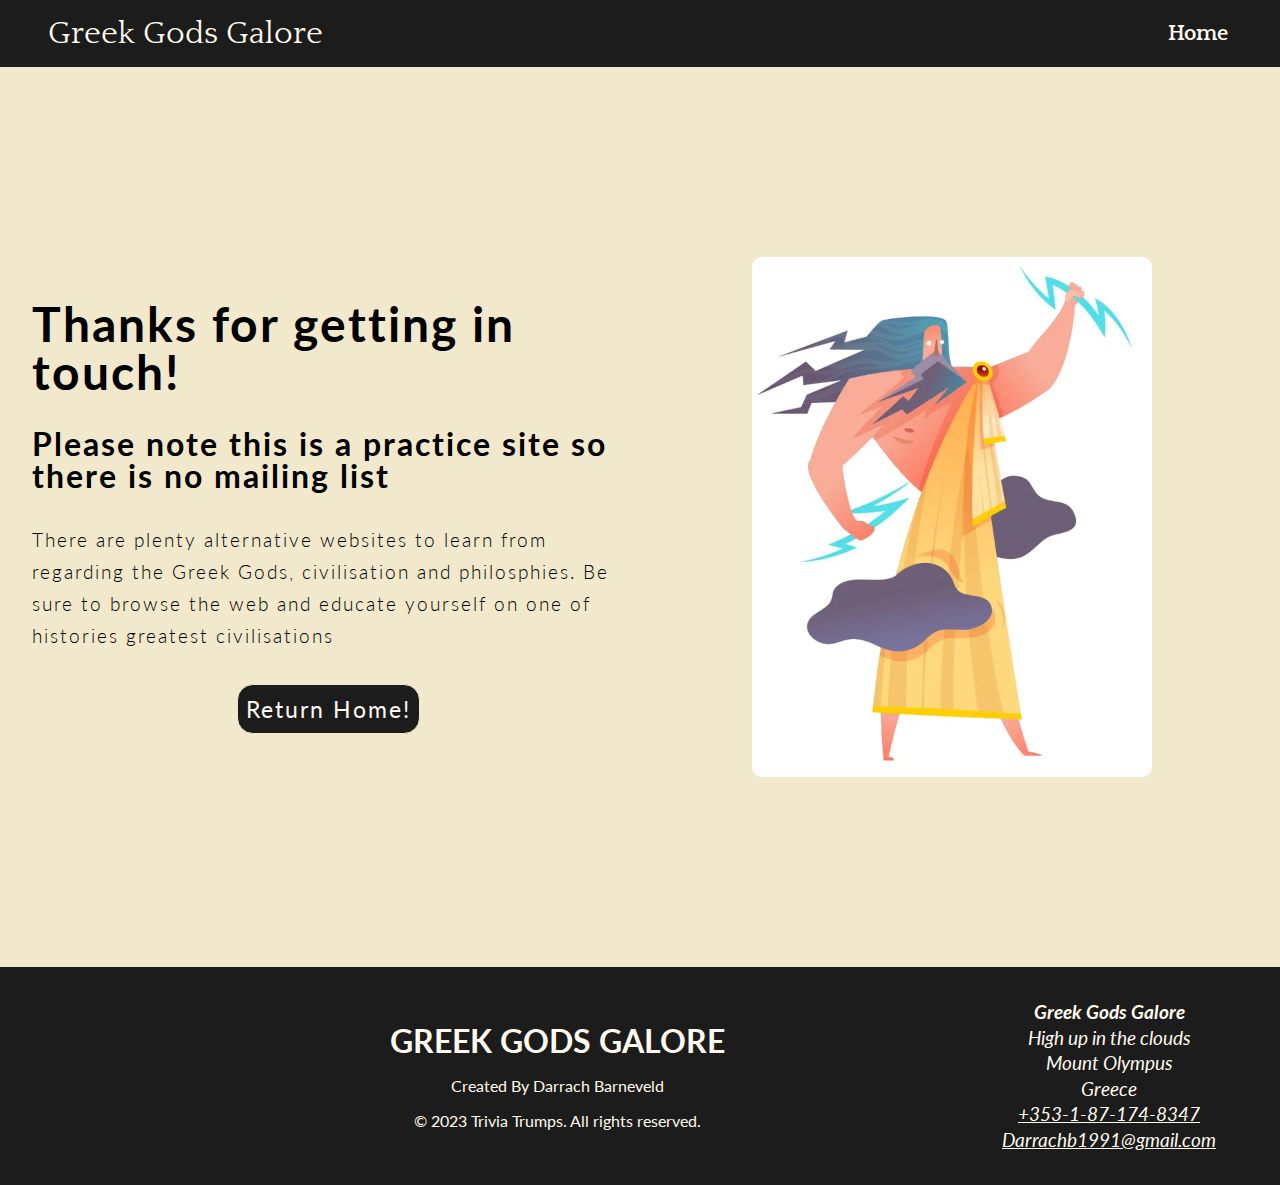
<file: success.html>
<!DOCTYPE html>
<html lang="en">
  <head>
    <meta charset="UTF-8" />
    <meta http-equiv="X-UA-Compatible" content="IE=edge" />
    <meta name="viewport" content="width=device-width, initial-scale=1.0" />
    <meta
      name="description"
      content="Success confirmation page for signing up to the Greek Gods Galore mailing list"
    />
    <meta
      name="keywords"
      content="Greece, History, Gods, Olympus, Ancient Greece, Religion, Zeus, Hades, Hera, Poseidon"
    />
    <meta name="author" content="Darrach Barneveld" />
    <link href="assets/css/styles.css" rel="stylesheet" />

    <link
      rel="shortcut icon"
      href="assets/images/favicon.ico"
      type="image/x-icon"
    />

    <title>Success</title>
  </head>
  <body>
    <header id="header">
      <a id="logo" href="./"> Greek Gods Galore </a>
      <nav id="navigation">
        <ul id="nav-list">
          <li class="nav-item"><a href="index.html">Home</a></li>
        </ul>
      </nav>
    </header>
    <main class="wrapper">
      <section id="maillist">
        <div class="container">
          <div class="box">
            <h1 class="page-header">Thanks for getting in touch!</h1>
            <h2 class="page-sub-header">
              Please note this is a practice site so there is no mailing list
            </h2>

            <p class="page-text">
              There are plenty alternative websites to learn from regarding the
              Greek Gods, civilisation and philosphies. Be sure to browse the
              web and educate yourself on one of histories greatest
              civilisations
            </p>

            <a href="./" class="form-btn">Return Home!</a>
          </div>

          <div class="box">
            <img
              srcset="
                assets/images/gods/zeus-300.webp  300w,
                assets/images/gods/zeus-400.webp  400w,
                assets/images/gods/zeus-600.webp  600w,
                assets/images/gods/zeus.webp     1028w
              "
              loading="lazy"
              class="page-image"
              src="./assets/images/gods/zeus.webp"
              alt="picture of zeus"
              sizes="(max-width: 1024px) 600px, (max-width: 1500px) 600px"
            />
          </div>
        </div>
      </section>
    </main>

    <footer id="footer">
      <div class="socials-container">
        <div class="socials">
          <a
            href="https://github.com/DarrachBarneveld"
            target="_blank"
            aria-label="Visit my GitHub profile"
          >
            <i class="fa fa-github"></i>
          </a>
          <a
            href="https://www.facebook.com/darrach.barneveld/"
            target="_blank"
            aria-label="Visit my Facebook profile"
          >
            <i class="fa fa-facebook-square"></i>
          </a>
          <a
            href="https://www.linkedin.com/in/darrach-barneveld-2b493511b/"
            target="_blank"
            aria-label="Visit my LinkedIn profile"
          >
            <i class="fab fa-linkedin-in"></i>
          </a>
          <a
            href="https://www.instagram.com/darrachbarneveld/"
            target="_blank"
            aria-label="Visit my Instagram profile"
          >
            <i class="fa fa-instagram"></i>
          </a>
        </div>
      </div>

      <div class="center-footer">
        <h2 class="footer-header">GREEK GODS GALORE</h2>
        <p>Created By Darrach Barneveld</p>
        <p>&copy; 2023 Trivia Trumps. All rights reserved.</p>
      </div>

      <address class="contact-details">
        <p>
          <strong>Greek Gods Galore</strong><br />
          High up in the clouds<br />
          Mount Olympus<br />
          Greece
        </p>
        <p>
          <a href="tel:+3531871748347">+353-1-87-174-8347</a><br />
          <a href="mailto:darrachb1991@gmail.com">Darrachb1991@gmail.com</a>
        </p>
      </address>
    </footer>
  </body>
</html>
</file>
<file: assets/css/styles.css>
@import url("https://fonts.googleapis.com/css2?family=Lato:ital,wght@0,100;0,300;0,400;0,700;1,100;1,400&family=Quattrocento:wght@400;700&display=swap");

:root {
  --primary-font: "Quattrocento", serif;
  --primary-color: #f2e9cc;
  --secondary-color: #1c1c1c;
  --box-shadow: rgba(0, 0, 0, 0.35) 0px 5px 15px;
}

*,
*:before,
*:after {
  box-sizing: border-box;
  padding: 0;
  margin: 0;
}

html {
  scroll-behavior: smooth;
  font-family: "Lato", sans-serif;
}

a {
  text-decoration: none;
  color: inherit;
}

section {
  display: flex;
  justify-content: center;
  align-items: center;
  flex-direction: column;
}

/* GENERAL UX */

.wrapper {
  background-color: var(--primary-color);
  letter-spacing: 2px;
}

.container {
  display: flex;
  justify-content: center;
  align-items: center;
  padding: 2rem;
  gap: 2rem;
  width: 100%;
  max-width: 1600px;
}

.container-grid {
  display: grid;
  padding: 2rem;
  display: grid;
  grid-template-columns: 1fr 1fr 1fr;
  gap: 1rem;
  height: 100%;
  max-width: 1600px;
}

.box {
  flex: 1;
  font-size: larger;
  display: flex;
  flex-direction: column;
  align-items: center;
  height: 100%;
  width: 100%;
  gap: 2rem;
  line-height: 2rem;
}

.section-heading {
  text-align: center;
  font-size: 2.2rem;
  width: fit-content;
  font-family: var(--primary-font);
  margin: 3rem 0.5rem;
  border-bottom: 1px solid var(--secondary-color);
}

.section-text {
  font-size: large;
}

/* HEADER */

#header {
  position: sticky;
  top: 0;
  z-index: 1000;
  display: flex;
  justify-content: space-between;
  background-color: var(--secondary-color);
  color: floralwhite;
  align-items: center;
  padding: 1rem 3rem;
  gap: 0.5rem;
  font-family: var(--primary-font);
  font-size: large;
}

#logo {
  font-size: xx-large;
}

#nav-list {
  display: flex;
  list-style: none;
  gap: 1rem;
}

.nav-item a {
  font-weight: bold;
  font-size: larger;
  min-height: 48px;
  min-width: 48px;
  padding: 0.25rem;
}

.nav-item a:hover {
  border-bottom: 1px solid floralwhite;
}

/* HERO SECTION */

#hero {
  height: 600px;
  position: relative;
  font-family: var(--primary-font);
}

.hero-background {
  width: 100%;
  position: absolute;
  height: 100%;
  object-fit: cover;
  z-index: 1;
}

.hero-gradient {
  position: absolute;
  width: 100%;
  height: 100%;
  background: rgba(0, 0, 0, 0.3);
  display: flex;
  justify-content: center;
  align-items: center;
  gap: 2rem;
  z-index: 2;
}

.hero-text {
  font-size: 4rem;
  color: white;
  flex: 2;
}

.hero-image {
  border-radius: 25px;
  flex: 1;
  aspect-ratio: 1/1;
  border: 2px solid gold;
  background-size: 100%;
  animation: pan-image 30s linear infinite;
  background-size: cover;
  background: url("../images/12olympians.webp");
}

/* HISTORY */

#history {
  scroll-margin-top: 4rem;
}

.quote {
  font-weight: bolder;
  font-style: italic;
  color: darkblue;
}

.video {
  width: 100%;
  aspect-ratio: 16/9;
  border-radius: 10px;
  border: none;
}

.map-container {
  width: 100%;
  max-width: 500px;
}

#map {
  aspect-ratio: 1/1;
  width: 100%;
  align-self: center;
  border-radius: 10px;
  border: 1px solid var(--secondary-color);
}

.map-container figcaption {
  border-radius: 10px;
  font-size: larger;
  text-align: center;
  font-weight: bolder;
  background-color: white;
  padding: 0.5rem;
  font-family: var(--primary-font);
}

/* GODS INTRO */

#gods {
  flex-direction: column;
  scroll-margin-top: 4rem;
}

#aphrodite {
  scroll-margin-top: 4rem;
}
#apollo {
  scroll-margin-top: 4rem;
}
#ares {
  scroll-margin-top: 4rem;
}
#artemis {
  scroll-margin-top: 4rem;
}
#athena {
  scroll-margin-top: 4rem;
}
#dionysus {
  scroll-margin-top: 4rem;
}
#hades {
  scroll-margin-top: 4rem;
}
#hephaestus {
  scroll-margin-top: 4rem;
}
#hera {
  scroll-margin-top: 4rem;
}
#hermes {
  scroll-margin-top: 4rem;
}
#posedion {
  scroll-margin-top: 4rem;
}
#zeus {
  scroll-margin-top: 4rem;
}

.gods-container {
  justify-content: center;
  display: flex;
  flex-wrap: wrap;
  gap: 1rem;
  font-family: var(--primary-font);
  scroll-margin-top: 4rem;
}

.god-card {
  display: flex;
  flex-direction: column;
  justify-content: center;
  align-items: center;
  border: 1px solid black;
  border-radius: 0.5rem;
  box-shadow: var(--box-shadow);
  background: rgb(200, 200, 200);
  overflow: hidden;
  position: relative;
  width: 175px;
  transition: all 300ms;
}

.god-card:hover {
  transform: scale(1.02);
  cursor: pointer;
  transition: all 300ms;
}

.god-card:focus {
  transform: scale(1.02);
  transition: all 300ms;
}

.god-overlay {
  display: flex;
  transition: all 300ms;
  opacity: 0;
  text-align: center;
  width: 100%;
  height: 100%;
  color: white;
  align-items: center;
  justify-content: center;
  position: absolute;
  background-color: rgba(0, 0, 0, 0.5);
  z-index: 10;
}

.god-card:hover .god-overlay {
  opacity: 1;
}

.god-card:focus .god-overlay {
  opacity: 1;
}

.god-image-container {
  width: 100%;
  height: 100%;
  overflow: hidden;
}

.god-image-container img {
  width: 100%;
  height: 100%;
  object-fit: cover;
}

.god-card h3 {
  padding: 10px;
  color: black;
}

/* GODS INFO */

.god-information {
  border: 1px solid rgb(225, 225, 225);
  padding: 1rem;
  background-color: white;
  border-radius: 10px;
  height: 100%;
}

.god-header-container {
  display: flex;
  justify-content: space-between;
  padding-block: 0.5rem;
  font-family: var(--primary-font);
}

.god-header {
  flex: 1;
  margin-bottom: 10px;
  text-align: left;
}

.god-header h3 {
  font-size: xx-large;
}

.god-header h4 {
  font-size: large;
  margin-top: 10px;
  border-bottom: 2px solid darkgrey;
}

.god-header-container i {
  font-size: 40px;
  margin-left: 1rem;
}

.god-description {
  font-size: large;
  font-weight: 300;
  letter-spacing: 1px;
  text-align: left;
}

/* CONTACT */

#contact {
  background-size: cover;
  min-height: 100vh;
  position: relative;
  scroll-margin-top: 4rem;
}

.article-wrapper {
  display: flex;
  flex-direction: column;
  align-items: center;
  gap: 1rem;
}

.article-wrapper h3 {
  font-size: x-large;
}
.article-container {
  display: flex;
  justify-content: center;
  gap: 0.5rem;
  flex-wrap: wrap;
}

.article {
  border-radius: 5px;
  overflow: hidden;
  background-color: white;
  width: 250px;
  border: 1px solid var(--secondary-color);
}

.article h4 {
  margin: 0 0.5rem 0.5rem 0.5rem;
  font-size: large;
  border-bottom: 1px solid var(--secondary-color);
}

.article p {
  margin: 0.5rem;
  font-size: medium;
}

.article-image {
  width: 100%;
  aspect-ratio: 1/1;
  border-bottom: 1px solid var(--secondary-color);
  object-fit: cover;
}

#form {
  display: flex;
  justify-content: center;
  align-items: center;
  flex-direction: column;
  background-color: #dac6b7;
  background-image: linear-gradient(315deg, #f1dfd1 0%, #dac6b7 74%);
  padding: 1rem;
  border-radius: 10px;
  box-shadow: var(--box-shadow);
  border: 1px solid var(--secondary-color);
  gap: 1rem;
  font-size: larger;
}

.form-heading {
  text-align: center;
  font-size: 2.2rem;
  font-family: var(--primary-font);
  margin: 1rem 0.5rem;
  border-bottom: 1px solid var(--secondary-color);
}

.details-input {
  width: 100%;
  height: 40px;
  border: 2px solid var(--secondary-color);
  border-radius: 10px;
  color: var(--secondary-color);
  font-size: large;
}

.radio-container {
  display: flex;
  justify-content: space-between;
  width: 100%;
  padding-block: 1rem;
  border: none;
}

.btn-container {
  display: flex;
  justify-content: space-evenly;
  width: 100%;
}

.form-btn {
  background-color: var(--secondary-color);
  padding: 0.5rem;
  border-radius: 1rem;
  border: none;
  color: floralwhite;
  font-size: larger;
  border: 1px solid var(--primary-color);
  width: fit-content;
}

.form-btn:hover {
  cursor: pointer;
  background-color: white;
  color: var(--secondary-color);
  border-color: var(--secondary-color);
  transform: scale(0.95);
  transition: all 150ms;
}

.form-btn:focus {
  background-color: white;
  color: var(--secondary-color);
  border-color: var(--secondary-color);
}

/* FOOTER */

#footer {
  display: flex;
  padding: 2rem;
  gap: 1rem;
  background-color: var(--secondary-color);
  color: floralwhite;
  justify-content: center;
  align-items: center;
  text-align: center;
  justify-content: space-between;
  padding-inline: 4rem;
}

.center-footer {
  text-align: center;
  display: flex;
  flex-direction: column;
  gap: 1rem;
  justify-content: center;
}

.footer-header {
  font-size: xx-large;
}

.socials-container {
  display: flex;
  flex-direction: column;
  gap: 0.5rem;
}

.socials {
  display: flex;
  gap: 1rem;
}

.socials i {
  font-size: 2rem;
}

.socials a:hover,
.socials a:focus {
  transform: scale(1.3) translateY(-10px);
  transition: all 200ms;
  filter: brightness(1.4);
  cursor: pointer;
}

.socials a:nth-child(1) {
  color: orange;
}
.socials a:nth-child(2) {
  color: blue;
}
.socials a:nth-child(3) {
  color: lightskyblue;
}
.socials a:nth-child(4) {
  color: palevioletred;
}

.contact-details {
  line-height: 1.6rem;
  font-size: larger;
}

.contact-details a {
  text-decoration: underline;
}

.contact-details a:hover,
a:focus {
  text-decoration: underline;
  color: blue;
}

/* SUCCESS PAGE / 404 PAGE*/

#maillist {
  min-height: 100vh;
}

#error {
  min-height: 100vh;
}

.page-image {
  width: 100%;
  border-radius: 10px;
  max-width: 400px;
}

.page-header {
  font-size: 3rem;
  line-height: 3rem;
}

.page-sub-header {
  font-size: xx-large;
}

.page-text {
  font-weight: 300;
}

/* ANIMATIONS */

@keyframes pan-image {
  0% {
    background-position: 36% 42%;
    background-size: 150%;
  }

  20% {
    background-position: 30% 35%;
    background-size: 150%;
  }

  20.0001% {
    /* -- View 2 -- */
    background-position: 60% 85%;
    background-size: 200%;
  }

  40% {
    background-position: 49% 81%;
    background-size: 200%;
  }

  40.0001% {
    /* -- View 3 -- */
    background-position: 80% 42%;
    background-size: 300%;
  }

  60% {
    background-position: 84% 33%;
    background-size: 300%;
  }

  60.0001% {
    /* -- View 4 -- */
    background-position: 10% 5%;
    background-size: 250%;
  }

  80% {
    background-position: 25% 15%;
    background-size: 250%;
  }

  80.0001% {
    /* -- View 5 -- */
    background-position: 50% 10%;
    background-size: 200%;
  }

  100% {
    background-position: 72% 14%;
    background-size: 200%;
  }
}

/* MEDIA_QUERIES */

@media (max-width: 1200px) {
}

@media (max-width: 1024px) {
  .wrapper {
    text-align: center;
  }

  .container {
    flex-direction: column;
    height: 100%;
  }

  .hero-text {
    flex: 0;
    font-size: 3rem;
  }

  .container-grid {
    grid-template-columns: 1fr 1fr;
  }
}

@media (max-width: 767px) {
  .container {
    padding: 1rem;
  }

  .article {
    width: 100%;
    max-width: 400px;
  }

  .container-grid {
    display: flex;
    flex-direction: column;
    padding: 1rem;
  }

  #header {
    flex-direction: column;
    text-align: center;
    padding: 1rem 0.25rem;
  }

  #footer {
    flex-direction: column;
  }
}

@media (max-width: 480px) {
  .god-card {
    width: 100%;
  }

  .section-text {
    font-size: medium;
  }

  .god-description {
    font-size: medium;
  }

  .hero-image {
    display: none;
  }
}
</file>
